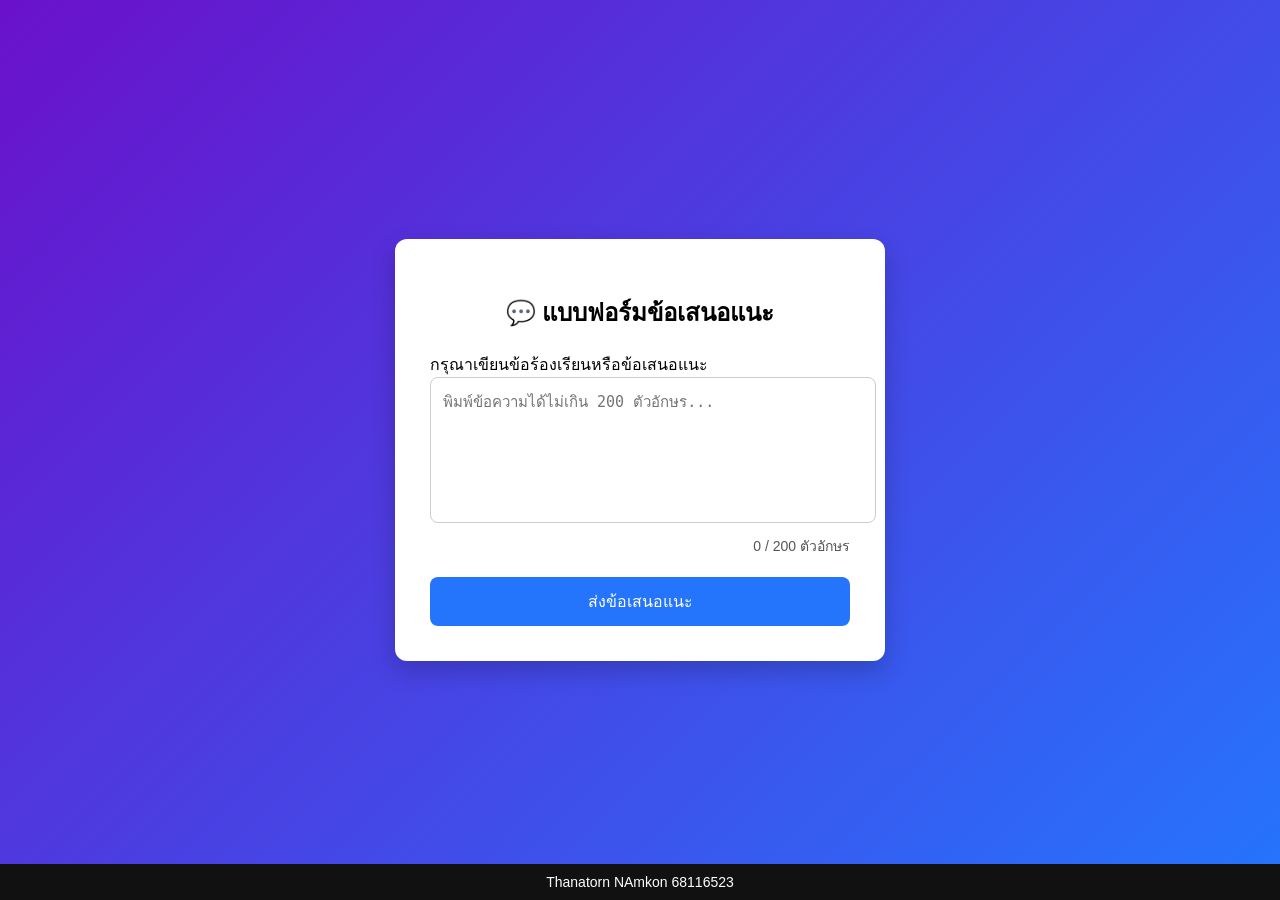
<file: 68116523-exam/exam2/index.html>
<!DOCTYPE html>
<html lang="th">
<head>
<meta charset="UTF-8">
<meta name="viewport" content="width=device-width, initial-scale=1.0">

<title>Customer Feedback</title>

<link rel="stylesheet" href="style.css">

</head>

<body>

<div class="container">

<h2>💬 แบบฟอร์มข้อเสนอแนะ</h2>

<form>

<label>กรุณาเขียนข้อร้องเรียนหรือข้อเสนอแนะ</label>

<textarea 
id="feedback" 
maxlength="200"
placeholder="พิมพ์ข้อความได้ไม่เกิน 200 ตัวอักษร...">
</textarea>

<div class="counter">
<span id="charCount">0</span> / 200 ตัวอักษร
</div>

<button type="submit">ส่งข้อเสนอแนะ</button>

</form>

</div>

<script src="app.js"></script>

<footer>
    Thanatorn NAmkon 68116523
    </footer>
</body>
</html>
</file>
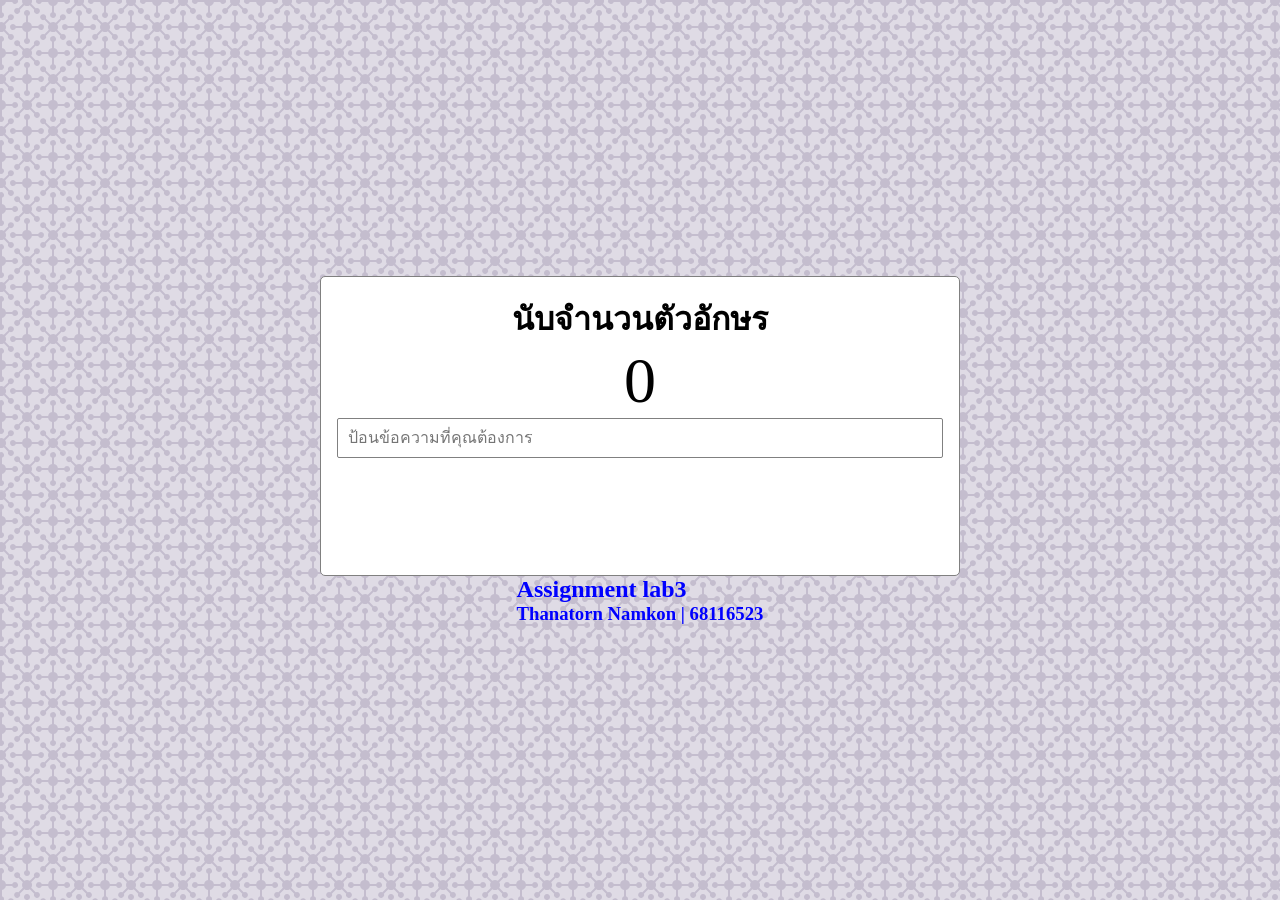
<file: lab3/L3_68116523.html>
<!DOCTYPE html>
<html lang="en">
<head>
    <meta charset="UTF-8">
    <meta name="viewport" content="width=device-width, initial-scale=1.0">
    <title>68116523</title>
    <link rel="stylesheet" href="L3_style.css">
</head>
<body>
    <div class="container">
        <h1>นับจำนวนตัวอักษร</h1>
        <span class="count">0</span>
        <input type="text" placeholder="ป้อนข้อความที่คุณต้องการ">
    </div>
    <div class="student-info">
    <h2>Assignment lab3</h2>
    <h3>Thanatorn Namkon | 68116523</h3>
    </div>
    <script src="L3_app.js"></script>
</body>
</html>
</file>
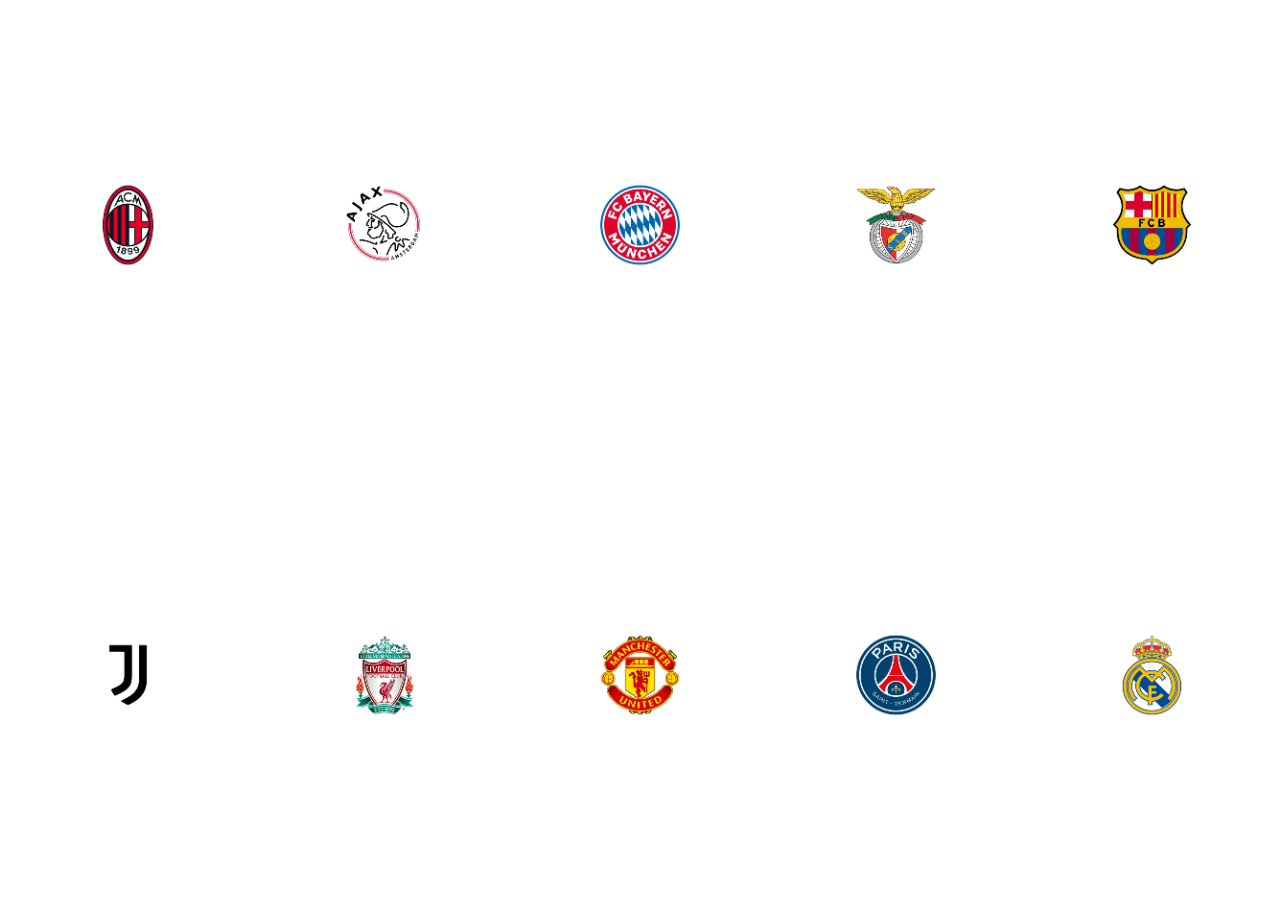
<file: lab4/L4_68116523.html>
<!DOCTYPE html>
<html lang="en">
<head>
    <meta charset="UTF-8">
    <meta name="viewport" content="width=device-width, initial-scale=1.0">
    <link rel="stylesheet" href="T4style.css.css">
    <title>68116523</title>
</head>
<body>
    <section class="gallery">
        <div class="img-container">
            <img src="football-images/small/football-logo-ac-milan.webp" alt="1">
        </div>
        <div class="img-container">
            <img src="football-images/small/football-logo-ajax.webp" alt="2">
        </div>
        <div class="img-container">
            <img src="football-images/small/football-logo-bayern-munchen.webp" alt="3">   
        </div>
        <div class="img-container">
            <img src="football-images/small/football-logo-benfica.webp" alt="4">
        </div>    
        <div class="img-container">
            <img src="football-images/small/football-logo-fc-barcelona (1).webp" alt="5">
        </div>    
        <div class="img-container">
            <img src="football-images/small/football-logo-juventus-fc.webp" alt="6">            
        </div>  
        <div class="img-container">
            <img src="football-images/small/football-logo-liverpool.webp" alt="7">
        </div>      
        <div class="img-container">
            <img src="football-images/small/football-logo-manchester-united.webp" alt="8">
        </div> 
        <div class="img-container">
            <img src="football-images/small/football-logo-paris-saint-germain.webp" alt="9">
        </div>    
        <div class="img-container">
            <img src="football-images/small/football-logo-real-madrid.webp" alt="10">
        </div> 
        <div class="modal">
            <img class="full-image">
        </div>
        
        
        <script src="L4app.js"></script>
    </section>
</body>
</html>
</file>
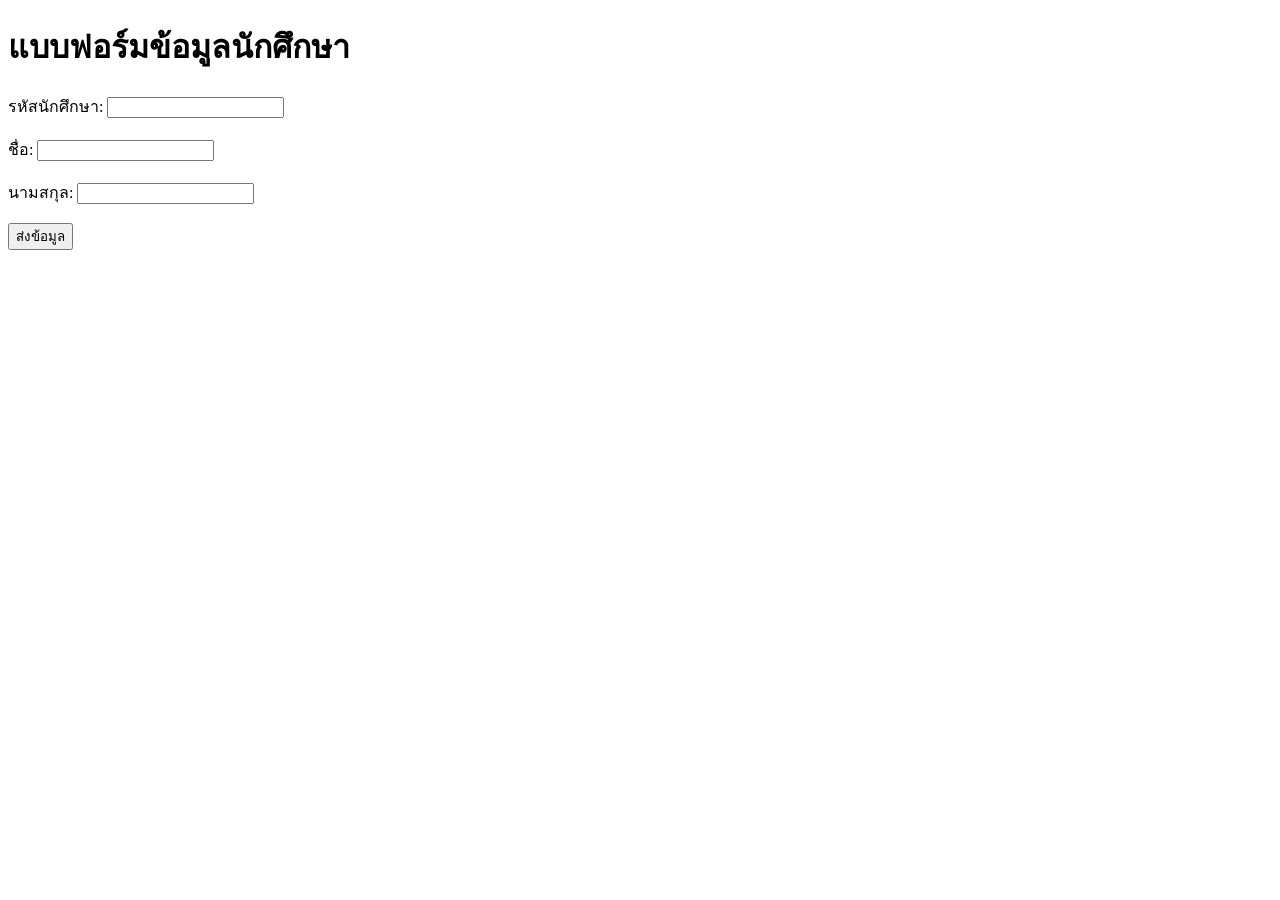
<file: projectT/myapp/templates/form.html>
<!DOCTYPE html>
<html>
<head>
    <meta charset="UTF-8">
    <title>Form</title>
</head>
<body>
    <h1>แบบฟอร์มข้อมูลนักศึกษา</h1>
    <form>
        รหัสนักศึกษา: <input type="text"><br><br>
        ชื่อ: <input type="text"><br><br>
        นามสกุล: <input type="text"><br><br>
        <button type="submit">ส่งข้อมูล</button>
    </form>
</body>
</html>
</file>
<file: 68116523-exam/exam2/style.css>
body{
    font-family: Arial, sans-serif;
    background: linear-gradient(135deg,#6a11cb,#2575fc);
    height:100vh;
    display:flex;
    align-items:center;
    justify-content:center;
    margin:0;
    }
    
    /* กล่องฟอร์ม */
    
    .container{
    background:white;
    padding:35px;
    border-radius:12px;
    width:420px;
    box-shadow:0 10px 25px rgba(0,0,0,0.2);
    }
    
    h2{
    text-align:center;
    margin-bottom:20px;
    }
    
    /* textarea */
    
    textarea{
    width:100%;
    height:120px;
    padding:12px;
    font-size:15px;
    border:1px solid #ccc;
    border-radius:8px;
    resize:none;
    outline:none;
    transition:0.3s;
    }
    
    textarea:focus{
    border-color:#2575fc;
    box-shadow:0 0 5px rgba(37,117,252,0.5);
    }
    
    /* counter */
    
    .counter{
    margin-top:8px;
    font-size:14px;
    color:#555;
    text-align:right;
    }
    
    /* ปุ่ม */
    
    button{
    width:100%;
    margin-top:20px;
    padding:12px;
    background:#2575fc;
    color:white;
    border:none;
    border-radius:8px;
    font-size:16px;
    cursor:pointer;
    transition:0.3s;
    }
    
    button:hover{
    background:#1a5ed8;
    }

    footer{
        position:fixed;
        bottom:0;
        width:100%;
        text-align:center;
        padding:10px;
        background:#111;
        color:white;
        font-size:14px;
        }
</file>
<file: lab3/L3_style.css>
* {
    margin: 0;
    padding: 0;
    box-sizing: border-box;
}
 
body {
    display: flex;
    flex-direction: column;
    align-items: center;
    justify-content: center;
    min-height: 100vh;
    margin: 0;
    background-color: #DFDBE5;
    background-image: url("data:image/svg+xml,%3Csvg xmlns='http://www.w3.org/2000/svg' width='52' height='52' viewBox='0 0 52 52'%3E%3Cpath fill='%239C92AC' fill-opacity='0.4' d='M0 17.83V0h17.83a3 3 0 0 1-5.66 2H5.9A5 5 0 0 1 2 5.9v6.27a3 3 0 0 1-2 5.66zm0 18.34a3 3 0 0 1 2 5.66v6.27A5 5 0 0 1 5.9 52h6.27a3 3 0 0 1 5.66 0H0V36.17zM36.17 52a3 3 0 0 1 5.66 0h6.27a5 5 0 0 1 3.9-3.9v-6.27a3 3 0 0 1 0-5.66V52H36.17zM0 31.93v-9.78a5 5 0 0 1 3.8.72l4.43-4.43a3 3 0 1 1 1.42 1.41L5.2 24.28a5 5 0 0 1 0 5.52l4.44 4.43a3 3 0 1 1-1.42 1.42L3.8 31.2a5 5 0 0 1-3.8.72zm52-14.1a3 3 0 0 1 0-5.66V5.9A5 5 0 0 1 48.1 2h-6.27a3 3 0 0 1-5.66-2H52v17.83zm0 14.1a4.97 4.97 0 0 1-1.72-.72l-4.43 4.44a3 3 0 1 1-1.41-1.42l4.43-4.43a5 5 0 0 1 0-5.52l-4.43-4.43a3 3 0 1 1 1.41-1.41l4.43 4.43c.53-.35 1.12-.6 1.72-.72v9.78zM22.15 0h9.78a5 5 0 0 1-.72 3.8l4.44 4.43a3 3 0 1 1-1.42 1.42L29.8 5.2a5 5 0 0 1-5.52 0l-4.43 4.44a3 3 0 1 1-1.41-1.42l4.43-4.43a5 5 0 0 1-.72-3.8zm0 52c.13-.6.37-1.19.72-1.72l-4.43-4.43a3 3 0 1 1 1.41-1.41l4.43 4.43a5 5 0 0 1 5.52 0l4.43-4.43a3 3 0 1 1 1.42 1.41l-4.44 4.43c.36.53.6 1.12.72 1.72h-9.78zm9.75-24a5 5 0 0 1-3.9 3.9v6.27a3 3 0 1 1-2 0V31.9a5 5 0 0 1-3.9-3.9h-6.27a3 3 0 1 1 0-2h6.27a5 5 0 0 1 3.9-3.9v-6.27a3 3 0 1 1 2 0v6.27a5 5 0 0 1 3.9 3.9h6.27a3 3 0 1 1 0 2H31.9z'%3E%3C/path%3E%3C/svg%3E");
}

.container {
    width: 40rem;
    border: 1px solid gray;
    padding: 1rem;
    background: white;
    text-align: center;
    border-radius: 5px;

    position: relative; 
    min-height: 300px;
}

.count {
    font-size: 4rem;
    padding: 0 1rem;
    text-align: center;
}

input[type="text"]{
    display: block;
    font-size: 16px;
    border: 1px solid gray;
    border-radius: 2px;
    padding: 10px;
    width: 100%;
    outline: none;
}

.student-info{
    color: blue;
    position: relative;
}
</file>
<file: lab4/T4style.css.css>
body{
    margin: 0;
}

.gallery{
    display: grid;
    grid-template-columns: repeat(5, 1fr); 
    width: 100vw;
    height: 100vh;                          
}

.img-container{
    display: flex;
    align-items: center;
    justify-content: center;
}

.img-container img{
    max-width: 80%;
    max-height: 80%;
    object-fit: contain;   
}

.modal{
    background: rgba(0,0,0,0.5);
    position: fixed;
    left: 0;
    top: 0;
    width: 100%;
    height: 100%;
    pointer-events: none;
    opacity: 0;
    transition: all 0.3s ease-in-out;
}
  
.full-image{
    position: absolute;
    height: 85%;
    top: 50%;
    left: 50%;
    transform: translate(-50%,-50%);
    transition: all 0.3s ease-in-out;
}

.modal.open{
    opacity: 1;
    pointer-events: all;
}
</file>
